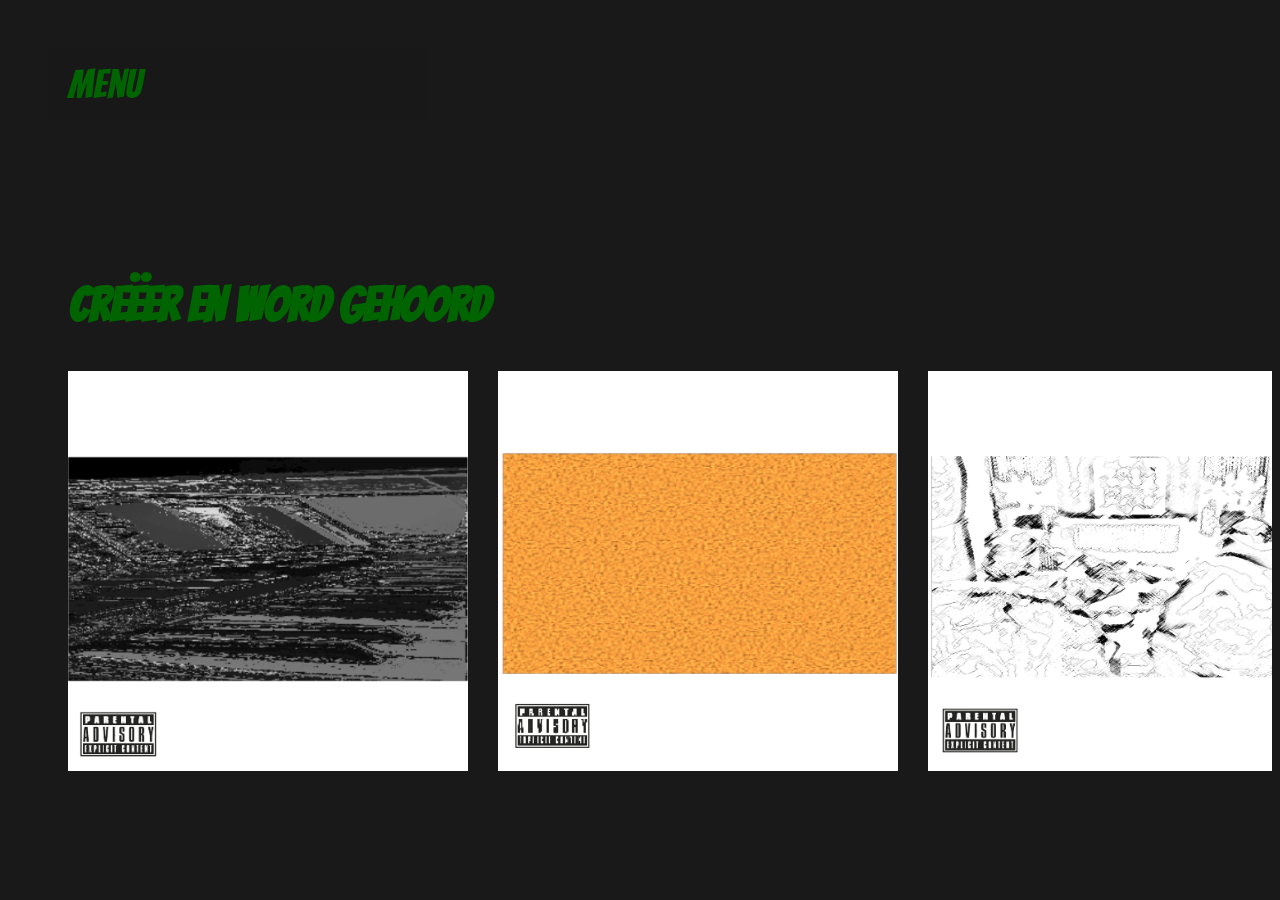
<file: index.html>
<!DOCTYPE html>
<html lang="en">

<head>
    <meta charset="UTF-8">
    <meta name="viewport" content="width=device-width, initial-scale=1.0">
    <title>Creër en word gehoord</title>
    <link rel="preconnect" href="https://fonts.googleapis.com">
    <link rel="preconnect" href="https://fonts.gstatic.com" crossorigin>
    <link rel="stylesheet" href="https://fonts.googleapis.com/css2?family=Bangers&display=swap">
    <link rel="stylesheet" href="style.css">
</head>

<body>
    <nav class="menu">
        <div class="menu-knop">Menu</div>
        <div class="menu-inhoud">
            <a href="index.html">Creëer en word gehoord</a>
            <a href="pagina2.html">Blog: De onafhankelijke artiest</a>
            <a href="pagina3.html">Bronnenlijst</a>
        </div>
    </nav>
    <section class="music-section">
        <h2>Creëer en word gehoord</h2>

        <div class="album-row">

            <div class="album">
                <img src="afbeelding1.png" alt="Album cover 1">
                <div class="album-text">
                    <h3>Muziek voor mij</h3>
                    <p> Muziek maken is voor mij meer dan alleen een nummer maken. Het is een manier om gevoelens,
                        gedachten en ervaringen te uiten en te delen met anderen. Het internet heeft veel invloed
                        daarin. Waar je vroeger afhankelijk was van een platenlabel om als artiest gehoord te worden,
                        kun je tegenwoordig zelf muziek maken, uitbrengen en promoten. Dit laat voor mij zien hoe
                        belangrijk het internet is.</p>
                </div>
            </div>

            <div class="album">
                <img src="afbeelding2.png" alt="Album cover 2">
                <div class="album-text">
                    <h3>Vrijheid</h3>
                    <p> Ik geloof dat iedereen de mogelijkheid moet hebben om zichzelf creatief uit te drukken. Voor mij
                        is juist de vrijheid van het internet interessant. Iemand die vroeger nooit de kans kreeg om
                        artiest te worden, kan nu vanuit zijn slaapkamer beginnen. Platforms zoals Spotify, YouTube en
                        TikTok maken het mogelijk om in contact te komen met je publiek.</p>
                </div>
            </div>

            <div class="album">
                <img src="afbeelding3.png" alt="Album cover 3">
                <div class="album-text">
                    <h3>Kritiek</h3>
                    <p> Tegelijkertijd begrijp ik de kritiek op deze ontwikkeling. Het internet staat inmiddels vol met
                        muziek. Iedereen kan een nummer opnemen en online zetten, waardoor het moeilijker kan worden om
                        kwaliteit te herkennen. Ook lijken streams, likes en views soms belangrijker te worden dan de
                        muziek zelf. Een artiest kan bijvoorbeeld viral gaan door een korte TikTok-video, terwijl mensen
                        het volledige nummer nauwelijks kennen.
                    </p>
                    <p>
                        Toch vind ik dat geen reden om de vrijheid van het internet weg te nemen. Juist doordat iedereen
                        muziek kan maken, krijgen we meer verschillende stemmen en verhalen te horen. Niet ieder nummer
                        hoeft perfect te zijn. Niet iedere artiest hoeft miljoenen streams te behalen. Soms is het
                        belangrijkste dat iemand iets maakt wat eerst alleen in zijn of haar hoofd bestond en vervolgens
                        het met anderen te delen.
                    </p>
                </div>
            </div>

            <div class="album">
                <img src="afbeelding4.png" alt="Album cover 4">
                <div class="album-text">
                    <h3>De echte waarde</h3>
                    <p>Voor mij zit daar de echte waarde van muziek, het creatieve proces. Je kunt jezelf uitspreken
                        zonder alles letterlijk te hoeven vertellen. Een tekst kan gevoelens verwoorden die iemand
                        anders zelf niet onder woorden kan brengen. Daardoor kan muziek mensen met elkaar verbinden.
                        Misschien luistert iemand naar een nummer en denkt diegene: ‘Dit gevoel ervaar ik ook’. Op dat
                        moment is muziek meer dan alleen geluid.</p>
                </div>
            </div>

            <div class="album">
                <img src="afbeelding5.png" alt="Album cover 5">
                <div class="album-text">
                    <h3>Ruimte voor nieuwe makers</h3>
                    <p>Daarom wil ik dat we het internet blijven zien als een plek waar ruimte is voor nieuwe makers.
                        Ja, er zal meer ruis zijn. Maar tussen die ruis kunnen ook stemmen zitten die anders nooit
                        gehoord zouden worden.
                        Dus misschien is het voor jou ruis. Voor mij is het muziek.
                    </p>
                </div>
            </div>

        </div>
    </section>
</body>

</html>
</file>
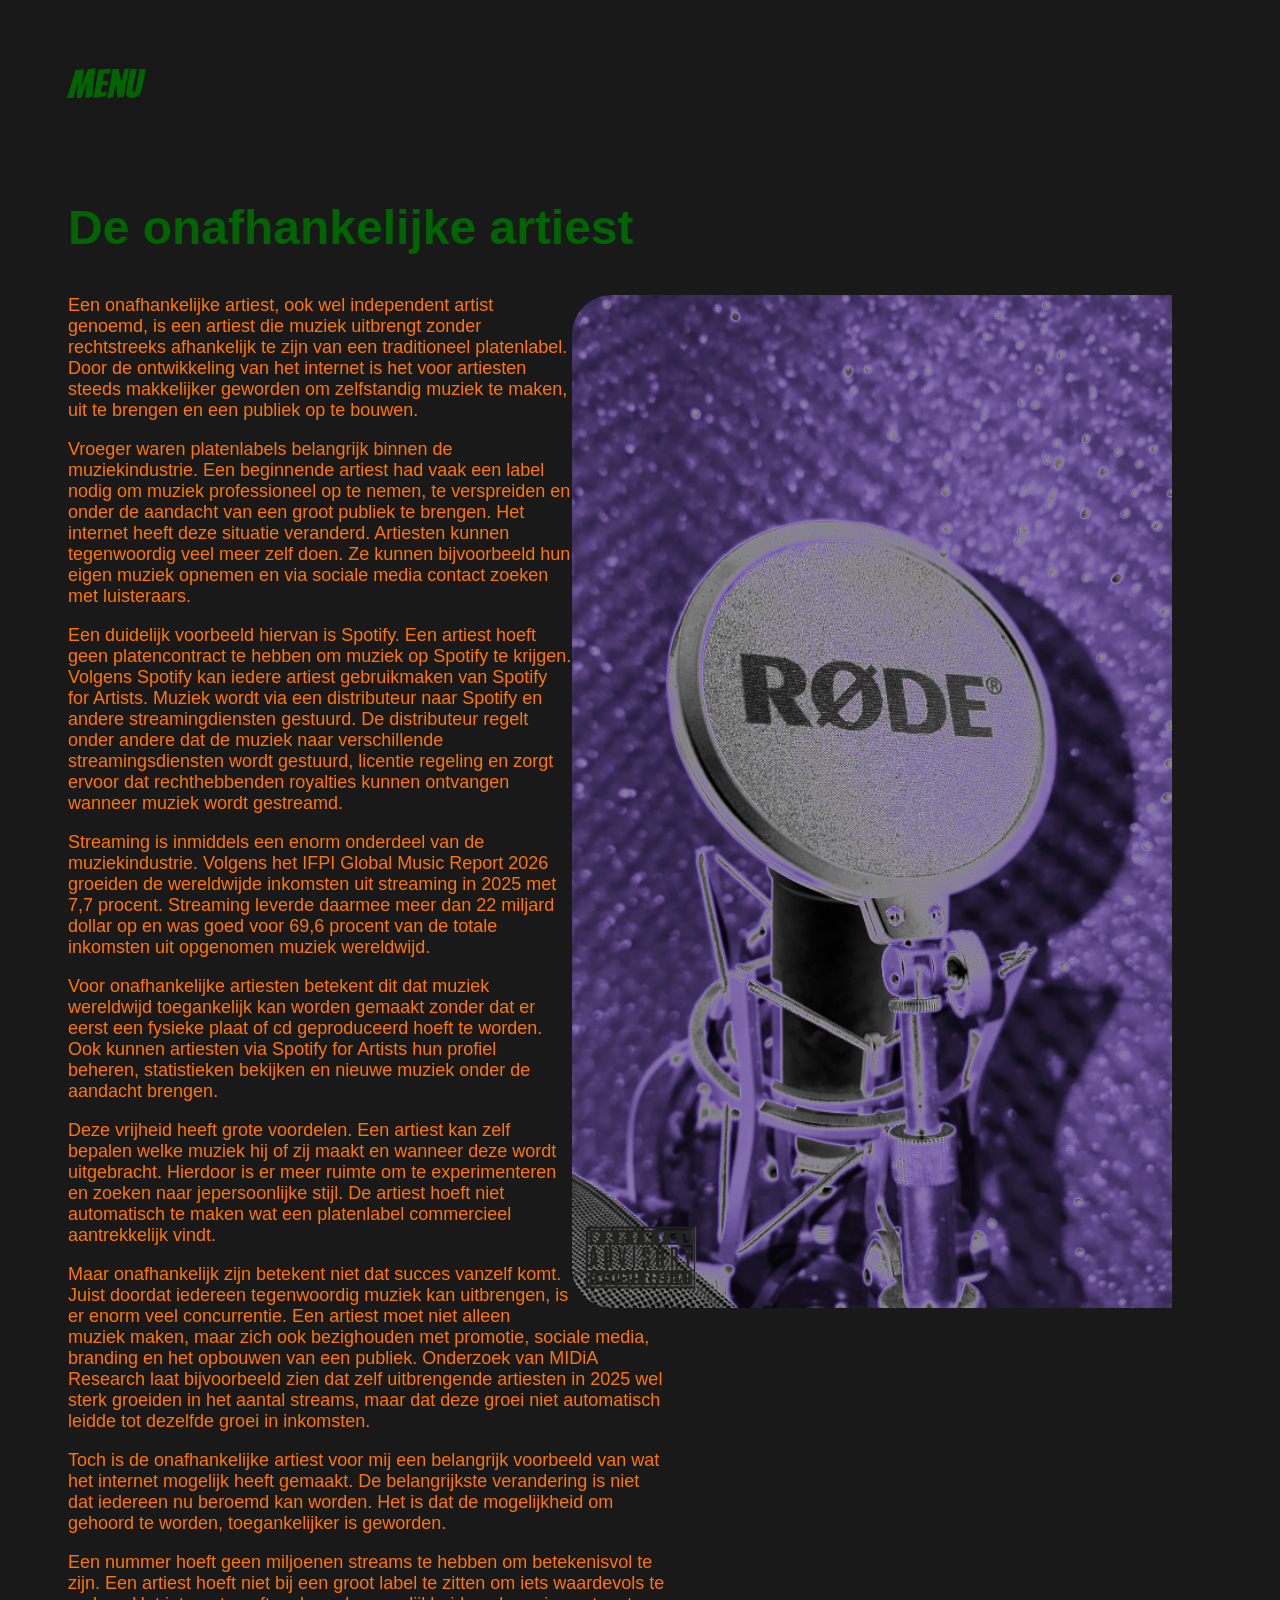
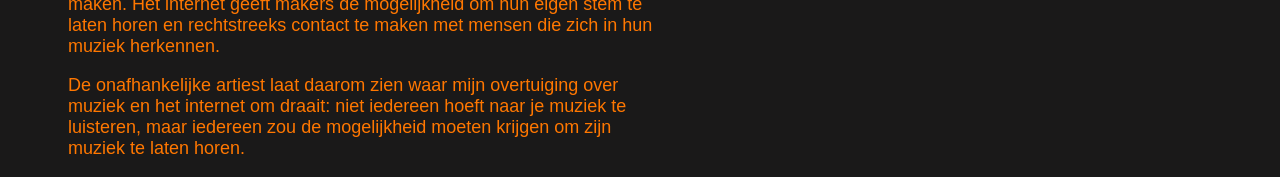
<file: pagina2.html>
<!DOCTYPE html>
<html lang="en">

<head>
    <meta charset="UTF-8">
    <meta name="viewport" content="width=device-width, initial-scale=1.0">
    <title>Blog Muziek</title>
    <link rel="preconnect" href="https://fonts.googleapis.com">
    <link rel="preconnect" href="https://fonts.gstatic.com" crossorigin>
    <link rel="stylesheet" href="https://fonts.googleapis.com/css2?family=Bangers&display=swap">
    <link rel="stylesheet" href="style.css">
</head>

<body>
    <nav>
        <nav class="menu">
            <div class="menu-knop">Menu</div>
            <div class="menu-inhoud">
                <a href="index.html">Creëer en word gehoord</a>
                <a href="pagina2.html">Blog: De onafhankelijke artiest</a>
                <a href="pagina3.html">Bronnenlijst</a>
            </div>
        </nav>

        <section>
            <h2 class="blog-title">De onafhankelijke artiest</h2>
            <img class="microfoon-afbeelding" src="scherm­afbeelding2026-10-22om14.13.13.png"
                alt="studio microfoon">
            <div class="blog-text">
                <p>
                    Een onafhankelijke artiest, ook wel independent artist genoemd, is een artiest die muziek uitbrengt
                    zonder rechtstreeks afhankelijk te zijn van een traditioneel platenlabel. Door de ontwikkeling van
                    het
                    internet is het voor artiesten steeds makkelijker geworden om zelfstandig muziek te maken, uit te
                    brengen en een publiek op te bouwen.
                </p>
            </div>
            <div class="blog-text">
                <p>
                    Vroeger waren platenlabels belangrijk binnen de muziekindustrie. Een beginnende artiest had vaak een
                    label nodig om muziek professioneel op te nemen, te verspreiden en onder de aandacht van een groot
                    publiek te brengen. Het internet heeft deze situatie veranderd. Artiesten kunnen tegenwoordig veel
                    meer
                    zelf doen. Ze kunnen bijvoorbeeld hun eigen muziek opnemen en via sociale media contact zoeken met
                    luisteraars.
                </p>
            </div>
            <div class="blog-text">
                <p>
                    Een duidelijk voorbeeld hiervan is Spotify. Een artiest hoeft geen platencontract te hebben om
                    muziek op
                    Spotify te krijgen. Volgens Spotify kan iedere artiest gebruikmaken van Spotify for Artists. Muziek
                    wordt via een distributeur naar Spotify en andere streamingdiensten gestuurd. De distributeur regelt
                    onder andere dat de muziek naar verschillende streamingsdiensten wordt gestuurd, licentie regeling
                    en
                    zorgt ervoor dat rechthebbenden royalties kunnen ontvangen wanneer muziek wordt gestreamd.
                </p>
            </div>
            <div class="blog-text">
                <p>
                    Streaming is inmiddels een enorm onderdeel van de muziekindustrie. Volgens het IFPI Global Music
                    Report
                    2026 groeiden de wereldwijde inkomsten uit streaming in 2025 met 7,7 procent. Streaming leverde
                    daarmee
                    meer dan 22 miljard dollar op en was goed voor 69,6 procent van de totale inkomsten uit opgenomen
                    muziek
                    wereldwijd.
                </p>
            </div>
            <div class="blog-text">
                <p>
                    Voor onafhankelijke artiesten betekent dit dat muziek wereldwijd toegankelijk kan worden gemaakt
                    zonder
                    dat er eerst een fysieke plaat of cd geproduceerd hoeft te worden. Ook kunnen artiesten via Spotify
                    for
                    Artists hun profiel beheren, statistieken bekijken en nieuwe muziek onder de aandacht brengen.
                </p>
            </div>
            <div class="blog-text">
                <p>
                    Deze vrijheid heeft grote voordelen. Een artiest kan zelf bepalen welke muziek hij of zij maakt en
                    wanneer deze wordt uitgebracht. Hierdoor is er meer ruimte om te experimenteren en zoeken naar
                    jepersoonlijke stijl. De
                    artiest hoeft niet automatisch te maken wat een platenlabel commercieel aantrekkelijk vindt.
                </p>
            </div>
            <div class="blog-text">
                <p>
                    Maar onafhankelijk zijn betekent niet dat succes vanzelf komt. Juist doordat iedereen tegenwoordig
                    muziek
                    kan uitbrengen, is er enorm veel concurrentie. Een artiest moet niet alleen muziek maken, maar zich
                    ook
                    bezighouden met promotie, sociale media, branding en het opbouwen van een publiek. Onderzoek van
                    MIDiA
                    Research laat bijvoorbeeld zien dat zelf uitbrengende artiesten in 2025 wel sterk groeiden in het
                    aantal
                    streams, maar dat deze groei niet automatisch leidde tot dezelfde groei in inkomsten.
                </p>
            </div>
            <div class="blog-text">
                <p>
                    Toch is de onafhankelijke artiest voor mij een belangrijk voorbeeld van wat het internet mogelijk
                    heeft
                    gemaakt. De belangrijkste verandering is niet dat iedereen nu beroemd kan worden. Het is dat de
                    mogelijkheid om gehoord te worden, toegankelijker is geworden.
                </p>
            </div>
            <div class="blog-text">
                <p>
                    Een nummer hoeft geen miljoenen streams te hebben om betekenisvol te zijn. Een artiest hoeft niet
                    bij
                    een groot label te zitten om iets waardevols te maken. Het internet geeft makers de mogelijkheid om
                    hun
                    eigen stem te laten horen en rechtstreeks contact te maken met mensen die zich in hun muziek
                    herkennen.
                </p>
            </div>
            <div class="blog-text">
                <p>
                    De onafhankelijke artiest laat daarom zien waar mijn overtuiging over muziek en het internet om
                    draait:
                    niet iedereen hoeft naar je muziek te luisteren, maar iedereen zou de mogelijkheid moeten krijgen om
                    zijn muziek te laten horen.
                </p>
            </div>

        </section>
</body>

</html>
</file>
<file: style.css>
body{
        background-color: #1a1919;
    }

    /* De sectie met muziek */
    .music-section {
    padding: 80px 0;
    background-color: hsl(0, 2%, 10%);
    color: white;
}

/* De navigatiebalk */
.menu {
    position: relative;
    display: inline-block;
    margin: 40px;
}

/* De knop voor het menu */
.menu-knop {
    font-family: "Bangers";
    color: darkgreen;
    font-size: 40px;
    cursor: pointer;
    padding: 15px 20px;
    background-color: #1a181ac2;
}

/* Het menu is standaard verborgen */
.menu-inhoud {
    font-family: "Bangers";
    max-height: 0;
    overflow: hidden;
    opacity: 0;
    display: flex;
    flex-direction: column;
    background-color: #1a1919;
    min-width: 200px;
    transition: max-height 0.4s ease, opacity 0.4s ease;
}

/* Het menu schuift open bij hover */
.menu:hover .menu-inhoud {
    max-height: 200px;
    opacity: 1;
}

/* De inhoud van het menu */
.menu-inhoud a {
    font-family: "Bangers";
    font-size: 30px;
    color: rgb(255, 119, 0);
    padding: 15px 20px;
    text-decoration: none;
}

/* Kleur verandert als je over een link hovert */
.menu-inhoud a:hover {
    background-color: rgb(255, 149, 0);
}
/* De sectie met muziek */
.music-section h2 {
    color: darkgreen;
    font-family: "Bangers";
    font-size: 48px;
    margin-left: 60px;
    margin-bottom: 40px;
}

/* De rij met albums */
.album-row {
    display: flex;
    gap: 30px;

    overflow-x: auto;
    overflow-y: hidden;

    padding: 0 60px 30px 60px;

    scroll-behavior: smooth;
}

/* De individuele albums */
.album {
    position: relative;
    flex: 0 0 400px;
    overflow: hidden;
}

/* De albumafbeeldingen */
.album img {
    width: 400px;
    height: 400px;
    object-fit: cover;
    display: block;

    transition: transform 0.3s ease;
}

/* De tekst die verschijnt bij hover */
.album-text{
position: absolute;
bottom: 0;
left: 0;

width: 100%;
padding: 30px 20px;

box-sizing: border-box;

background: #1a1919;
color: white;

opacity: 0;
transform: translateY(20px);

transition: all 0.3s ease;
}

/* De tekst verschijnt bij hover */
.album:hover .album-text{
    opacity: 1;
    transform: translateY(0);
}

/* De tekst in de album-overlay */
.album-text h3 {
    font-family: "Bangers";
    font-size: 24px;
    margin: 0 0 10px 0;
    color: rgb(255, 119, 0);
}

/* De paragraaf in de album-overlay */
.album-text p {
    margin: 0;
    font-family: "Bangers";
    font-size: 15px;
    line-height: 1.5;
    color: rgb(255, 149, 0);
}

/* De afbeelding vergroot bij hover */
.album:hover img {
    transform: scale(1.03);
}

/* De blog-sectie */
.blog-title {
    color: darkgreen;
    font-family:'Gill Sans', 'Gill Sans MT', Calibri, 'Trebuchet MS', sans-serif;
    font-size: 48px;
    padding-left: 60px;
}

/* De tekst in de blog-sectie */
.blog-text {
    color:rgb(255, 119, 0);
    max-width: 600px;
    padding-left: 60px;
    font-size: 18px;
    font-family:'Gill Sans', 'Gill Sans MT', Calibri, 'Trebuchet MS', sans-serif;
}

/* De microfoon-afbeelding */
.microfoon-afbeelding {
    width: 600px;
    gap: 20px;
    padding-right: 100px;
    display: flex;
    align-items: center;
    float:right;
    border-radius:40px;
    border-right: 40px;
}

/* De bronnenlijst */
.bronnenlijst {
    color: darkgreen;
    font-family: "Bangers";
    font-size: 28px;
    margin-left: 60px;
    margin-bottom: 40px;
}

/* De links in de bronnenlijst */
.links {
    list-style-type: none;
    padding-left: 60px;
}
</file>
